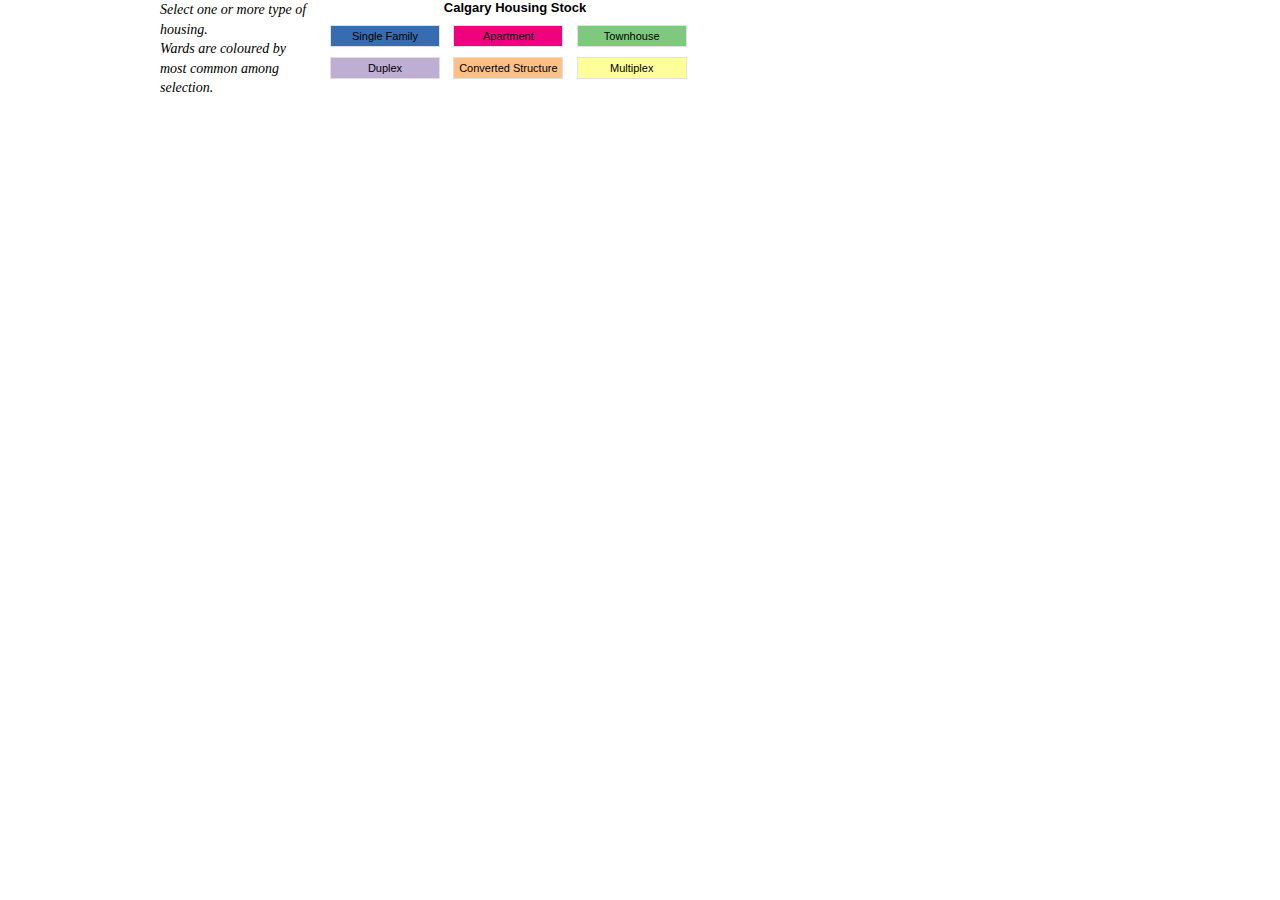
<file: index.html>
<!DOCTYPE html>
<head>
    <title>Ward map fill by housing type</title>
    <link rel="stylesheet" href="style.css" type="text/css" media="screen" />
</head>

<div id="main-wrapper">

    <div id="metrics">
        <div id="instruct"><em>Select one or more type of housing. <br/>Wards are coloured by most common among selection.</em></div>
    <!--    <div id="attributes"> -->
        <div id="housing">
            <h3>Calgary Housing Stock</h3>
            <ul>
         <!--   <li data-metric="attribute1" class="selected attribute1">One</li>
            <li data-metric="attribute2" class="selected attribute2">Two</li>
            <li data-metric="attribute3" class="selected attribute3">Three</li>
            <li data-metric="attribute4" class="selected attribute4">Four</li>
		-->	
			<li data-metric="SING_FAMLY" class="selected SING_FAMLY">Single Family</li>
            <li data-metric="APARTMENT" class="selected APARTMENT">Apartment</li>
            <li data-metric="TOWN_HOUSE" class="selected TOWN_HOUSE">Townhouse</li>
            <li data-metric="DUPLEX" class="selected DUPLEX">Duplex</li>
            <li data-metric="CONV_STRUC" class="selected CONV_STRUC">Converted Structure</li>
            <li data-metric="MULTI_PLEX" class="selected MULTI_PLEX">Multiplex</li>
			
            </ul>
        </div>
<!--
        <div id="non-motor">
            <h3>Non-motor Vehicle</h3>
            <ul>
                <li data-metric="HC01_EST_VC11" class="selected HC01_EST_VC11">Walk</li>
                <li data-metric="HC01_EST_VC12" class="selected HC01_EST_VC12">Bicycle</li>
                <li data-metric="HC01_EST_VC14" class="selected HC01_EST_VC14">Work from Home</li>
            </ul>
        </div>
-->
        <div class="clr"></div>
    </div><!-- @end #metrics -->

    <div id="tooltip" class="tooltip">
        <h3 class="name"></h3>
        <div data-metric="SING_FAMLY" class="line">
            <div class="SING_FAMLY symbol"></div> Single Family 
            <div class="SING_FAMLY_val val"></div>
        </div>
        <div data-metric="APARTMENT" class="line">
            <div class="APARTMENT symbol"></div> Apartment
            <div class="APARTMENT_val val"></div>
        </div>
        <div data-metric="TOWN_HOUSE" class="line">
            <div class="TOWN_HOUSE symbol"></div> Townhouse
            <div class="TOWN_HOUSE_val val"></div>
        </div>
        <div data-metric="DUPLEX" class="line">
            <div class="DUPLEX symbol"></div> Duplex
            <div class="DUPLEX_val val"></div>
        </div>
        <div data-metric="CONV_STRUC" class="line">
            <div class="CONV_STRUC symbol"></div> Converted Structure
            <div class="CONV_STRUC_val val"></div>
        </div>
        <div data-metric="MULTI_PLEX" class="line">
            <div class="MULTI_PLEX symbol"></div> Multiplex
            <div class="MULTI_PLEX_val val"></div>
        </div>
    </div>	
    
</div><!-- @end #main-wrapper -->


<script src="http://d3js.org/d3.v3.min.js"></script>
<script src="http://d3js.org/queue.v1.min.js"></script>
<script src="http://d3js.org/topojson.v1.min.js"></script>

<script>
//var width = 960,
//    height = 600,
//    center = [width / 2, height / 2],
//    defaultFill = "#e0e0e0";

var width = 500,
	height = 700,
	defaultFill = "#e0e0e0",
	active = d3.select(null);
    
var wardByNum = d3.map();

var projection = d3.geo.azimuthalEqualArea()
	.rotate([100, -45,10])
	.center([-9.9,5.16])
	.scale(95000)
	//.scale(500)
	.translate([width/2, height/2])
	;

var path = d3.geo.path()
    .projection(projection);

// Color scale
//var color = d3.scale.linear().domain([0,100]).range(["#ffffff", "#8dd3c7"]).interpolate(d3.interpolateLab);
/*
var baseColors = { 
    "attribute1": d3.scale.linear().domain([0,100]).range(["#ffffff", "#8dd3c7"]).interpolate(d3.interpolateLab),
    "attribute2": d3.scale.linear().domain([0,100]).range(["#ffffff", "#bc80bd"]).interpolate(d3.interpolateLab),
    "attribute3": d3.scale.linear().domain([0,100]).range(["#ffffff", "#bebada"]).interpolate(d3.interpolateLab),
    "attribute4": d3.scale.linear().domain([0,100]).range(["#ffffff", "#fb8072"]).interpolate(d3.interpolateLab),
};
*/
var baseColors = { 
    "SING_FAMLY": d3.scale.linear().domain([0,80]).range(["#ffffff", "#386cb0"]).interpolate(d3.interpolateLab),
    "DUPLEX": d3.scale.linear().domain([0,10]).range(["#ffffff", "#beaed4"]).interpolate(d3.interpolateLab),
    "MULTI_PLEX": d3.scale.linear().domain([0,1]).range(["#ffffff", "#ffff99"]).interpolate(d3.interpolateLab),
    "APARTMENT": d3.scale.linear().domain([0,80]).range(["#ffffff", "#f0027f"]).interpolate(d3.interpolateLab),
    "TOWN_HOUSE": d3.scale.linear().domain([0,20]).range(["#ffffff", "#7fc97f"]).interpolate(d3.interpolateLab),
    "CONV_STRUC": d3.scale.linear().domain([0,10]).range(["#ffffff", "#fdc086"]).interpolate(d3.interpolateLab),
};



var svg = d3.select("body #main-wrapper").append("svg")
    .attr("width", width)
    .attr("height", height);

var g = svg.append("g");

var tooltip = d3.select("#tooltip")
 .attr("class", "tooltip")
 .style("opacity", 0);
 
 /////////////////////
 
 		svg.append("rect")
			.attr("class", "background")
			.attr("width", width)
			.attr("height", height)
			.style("fill", "none")
			.on("click", reset);
			
		//var g = svg.append("g")
		//	.style("stroke-width", "1.5px");

	function clicked(d) {
	  if (active.node() === this) return reset();
	  active.classed("active", false);
	  active = d3.select(this).classed("active", true);

	  var bounds = path.bounds(d),
		  dx = bounds[1][0] - bounds[0][0],
		  dy = bounds[1][1] - bounds[0][1],
		  x = (bounds[0][0] + bounds[1][0]) / 2,
		  y = (bounds[0][1] + bounds[1][1]) / 2,
		  scale = .7 / Math.max(dx / width, dy / height),
		  translate = [width / 2 - scale * x, height / 2 - scale * y];

	  g.transition()
		  .duration(750)
		  .style("stroke-width", 1.5 / scale + "px")
		  .attr("transform", "translate(" + translate + ")scale(" + scale + ")");
	}
	
	function reset() {
	  active.classed("active", false);
	  active = d3.select(null);

	  g.transition()
		  .duration(750)
		  .style("stroke-width", "1.5px")
		  .attr("transform", "");
	}
 
 
 //////////////////////

//var CURR_SELECT = ["attribute1"];
//var CURR_SELECT = ["attribute1","attribute2","attribute3","attribute4"];
var CURR_SELECT = ["SING_FAMLY","DUPLEX","MULTI_PLEX","APARTMENT","TOWN_HOUSE","CONV_STRUC"];


// Load data
queue()
    .defer(d3.json, "data/wards.json")
    //.defer(d3.json, "data/us.json")
    //.defer(d3.csv, "data/commute_subset_moe.csv", typeAndSet)
    //.defer(d3.csv, "data/warddatatest.csv", typeAndSet)
    .defer(d3.csv, "data/CENSUS_WARD_2014.csv", processWardData)
    .await(ready);

// After loading the data...
function ready(error, wards) {

    // County borders
    g.append("g")
        .attr("class", "counties")
        .selectAll("path")
          .data(topojson.feature(wards, wards.objects.collection).features)  //replace "counties" with "collection"
        .enter().append("path")
          .attr("d", path)
		  
		  .on("mouseover", function(d) {
			 d3.select(this).classed("selected", true);
			 tooltip.transition().duration(100)
			   .style("opacity", 1)
			 if (d3.event.pageX > (width - 200)) {
				 tooltip.style("left", (d3.event.pageX - 210) + "px");
			 } else {
				 tooltip.style("left", (d3.event.pageX + 20) + "px")
					  .style("top", (d3.event.pageY -30) + "px");
			 }
			 if (d3.event.pageY > (height - 150)) {
				 tooltip.style("top", (d3.event.pageY -140) + "px");
			 } else {
				 tooltip.style("top", (d3.event.pageY -30) + "px");
			 }

			 //tooltip.select(".name").text(wardByNum.get(d.properties.WARD_NUM)['name']);
			 tooltip.select(".name").text(wardByNum.get(d.properties.WARD_NUM)['LABEL']);
			 tooltip.select(".SING_FAMLY_val.val").text(d3.round(wardByNum.get(d.properties.WARD_NUM)["SING_FAMLY"]) + "%")
			 tooltip.select(".DUPLEX_val.val").text(d3.round(wardByNum.get(d.properties.WARD_NUM)["DUPLEX"]) + "%")
			 tooltip.select(".MULTI_PLEX_val.val").text(d3.round(wardByNum.get(d.properties.WARD_NUM)["MULTI_PLEX"]) + "%")
			 tooltip.select(".APARTMENT_val.val").text(d3.round(wardByNum.get(d.properties.WARD_NUM)["APARTMENT"]) + "%")
			 tooltip.select(".TOWN_HOUSE_val.val").text(d3.round(wardByNum.get(d.properties.WARD_NUM)["TOWN_HOUSE"]) + "%")
			 tooltip.select(".CONV_STRUC_val.val").text(d3.round(wardByNum.get(d.properties.WARD_NUM)["CONV_STRUC"]) + "%")
		/*	 tooltip.select(".HC01_EST_VC04_val.val").text(d3.round(commuteById.get(d.id)["HC01_EST_VC04"]) + "%")
			 tooltip.select(".HC01_EST_VC05_val.val").text(d3.round(commuteById.get(d.id)["HC01_EST_VC05"]) + "%")
			 tooltip.select(".HC01_EST_VC10_val.val").text(d3.round(commuteById.get(d.id)["HC01_EST_VC10"]) + "%")
			 tooltip.select(".HC01_EST_VC11_val.val").text(d3.round(commuteById.get(d.id)["HC01_EST_VC11"]) + "%")
			 tooltip.select(".HC01_EST_VC12_val.val").text(d3.round(commuteById.get(d.id)["HC01_EST_VC12"]) + "%")
			 tooltip.select(".HC01_EST_VC13_val.val").text(d3.round(commuteById.get(d.id)["HC01_EST_VC13"]) + "%")
			 tooltip.select(".HC01_EST_VC14_val.val").text(d3.round(commuteById.get(d.id)["HC01_EST_VC14"]) + "%")

			 tooltip.select(".HC01_EST_VC04_val.moe").html("&plusmn;" + commuteById.get(d.id)["HC01_MOE_VC04"] + "%")
			 tooltip.select(".HC01_EST_VC05_val.moe").html("&plusmn;" + commuteById.get(d.id)["HC01_MOE_VC05"] + "%")
			 tooltip.select(".HC01_EST_VC10_val.moe").html("&plusmn;" + commuteById.get(d.id)["HC01_MOE_VC10"] + "%")
			 tooltip.select(".HC01_EST_VC11_val.moe").html("&plusmn;" + commuteById.get(d.id)["HC01_MOE_VC11"] + "%")
			 tooltip.select(".HC01_EST_VC12_val.moe").html("&plusmn;" + commuteById.get(d.id)["HC01_MOE_VC12"] + "%")
			 tooltip.select(".HC01_EST_VC13_val.moe").html("&plusmn;" + commuteById.get(d.id)["HC01_MOE_VC13"] + "%")
			 tooltip.select(".HC01_EST_VC14_val.moe").html("&plusmn;" + commuteById.get(d.id)["HC01_MOE_VC14"] + "%")
		*/
		   })
		.on("mouseout", function() {
			d3.select(this).classed("selected", false);
			tooltip.transition().duration(300)
			  .style("opacity", 0);
			})
		.on("click", clicked)
		;
	
					/*			var wards = g.selectAll(".ward") // create SVG path element
								.data(topojson.feature(
									wardGeom,wardGeom.objects.collection).features)
								.enter() //create elements for each community
								.append("path") // append elements to svg
								.attr("class", "wards") //class name for styling  -- use "community" for ugly colours to distinguish from above.
								.attr("id", function(d) { return "YYC" + d.properties.WARD_NUM })
								.attr("d", path) //project data as geometry in svg
								//.style("fill", function(d) {return commTypeColors[d.properties.CLASS]})
								.style("fill", "grey")
								.style("stroke-width", ".5px")
								  //.attr("class", "feature") //Adding these two lines
								  .on("click", clicked)		//for click-zoom...
								.on("mouseover", highlight)
								.on("mouseout", dehighlight)
								.on("mousemove", moveLabel)
								.append("desc")
									.text(function(d) {
										return "grey"})
										//return commTypeColors[d.properties.CLASS]})
								;
						*/
    // State borders
    g.append("path")
        .datum(topojson.mesh(wards, wards.objects.collection, function(a, b) { return a !== b; }))
        .attr("class", "states")
        .attr("d", path);
    
    // Update county fill colors based on current selection
    updateClasses();
	
    // Make filter buttons interactive
    d3.selectAll("#metrics li")
        .on("click", function() {
            var item = d3.select(this);
            if (item.classed("selected")) {
                item.attr("class", "");
                removeFromArray(CURR_SELECT, item.attr("data-metric"));
                
            } else {
                item.classed("selected " + item.attr("data-metric"), true);
                CURR_SELECT.push(item.attr("data-metric"));
            }

            updateClasses();
        });

}


function updateClasses() {
    svg.selectAll(".counties path")
    //    .attr("fill", function(d) { return color(wardByNum.get(d.properties.WARD_NUM).attribute1); });
        .attr("fill", function(d) { return colorByGreatest(d.properties.WARD_NUM); });
	//	.attr("fill", function(d) {  console.log(d.properties.WARD_NUM); })
		;
}

function colorByGreatest(WARD_NUM) {
    
    var wardObject = wardByNum.get(WARD_NUM);

    if (typeof wardObject !== "undefined") {
        var values = [];
        for (var i = 0; i < CURR_SELECT.length; i++) {
            values.push(wardObject[CURR_SELECT[i]]);
        }
        var maxValue = d3.max(values);
        var maxIndex = values.indexOf(maxValue);
        var metric = CURR_SELECT[maxIndex];
		//return baseColors[metric](maxValue); IF ELSE BELOW TO DEAL WITH CHOOSING NONE
		if (metric === undefined){ return defaultFill; }
			else { return baseColors[metric](maxValue); }
    } 
    
    else {
        return "#ffffff";
    }
    
}

function typeAndSet(d) {
	d.attribute1 = +d.attribute1;
	d.attribute2 = +d.attribute2;
	d.attribute3 = +d.attribute3;
	d.attribute4 = +d.attribute4;
	wardByNum.set(d.WARD_NUM, d);
}

function processWardData(d) {

	d.SING_FAMLY = +d.SING_FAMLY / +d.DWELL_CNT * 100;
	d.DUPLEX = +d.DUPLEX / +d.DWELL_CNT * 100;
	d.MULTI_PLEX = +d.MULTI_PLEX / +d.DWELL_CNT * 100;
	d.APARTMENT = +d.APARTMENT / +d.DWELL_CNT * 100;
	d.TOWN_HOUSE = +d.TOWN_HOUSE / +d.DWELL_CNT * 100;
	d.CONV_STRUC = +d.CONV_STRUC / +d.DWELL_CNT * 100;
	wardByNum.set(d.WARD_NUM, d);
}

// Removes values from an array
function removeFromArray(arr) {
    var what, a = arguments, L = a.length, ax;
    while (L > 1 && arr.length) {
        what = a[--L];
        while ((ax= arr.indexOf(what)) !== -1) {
            arr.splice(ax, 1);
        }
    }
    return arr;
}

</script>
</file>
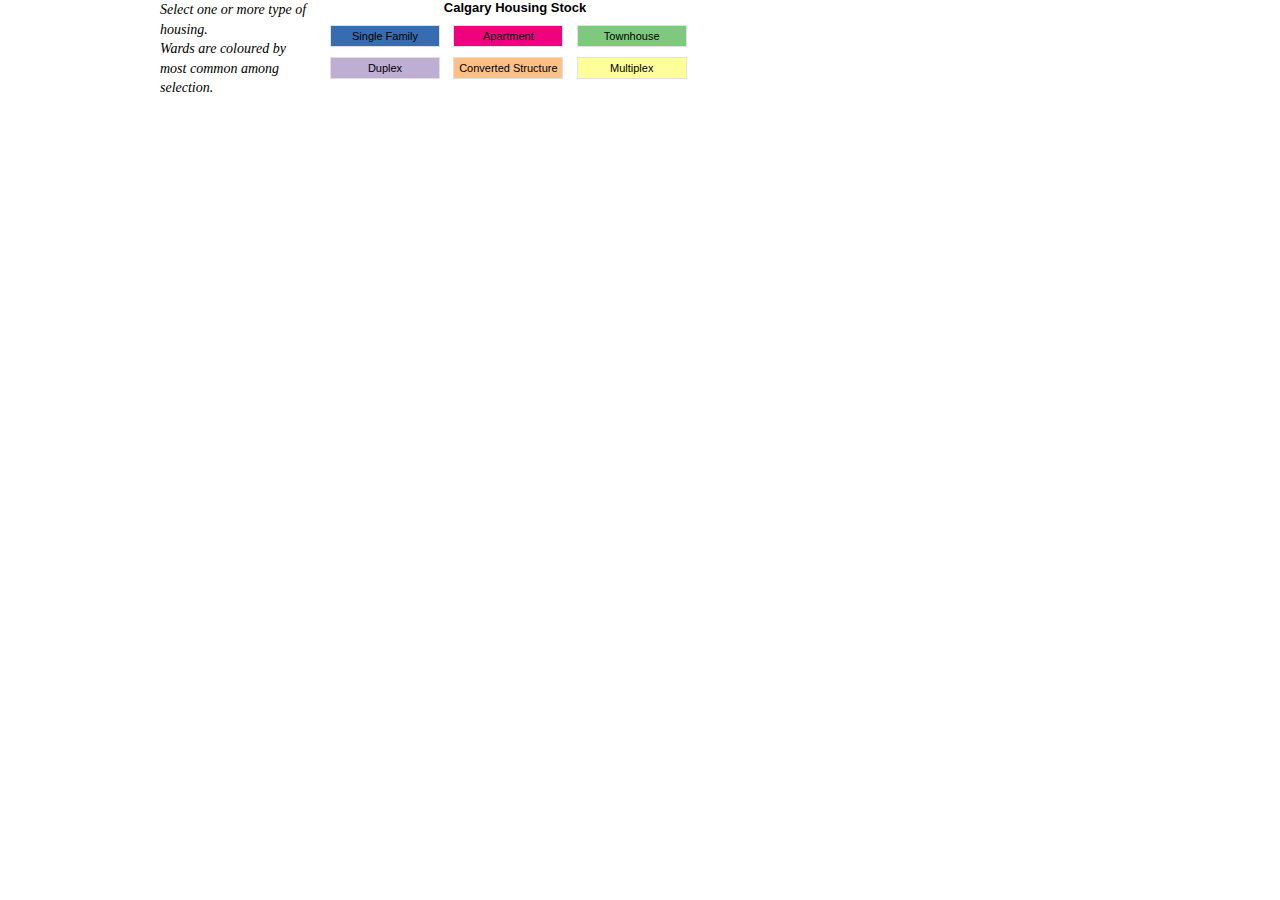
<file: communities.html>
<!DOCTYPE html>
<head>
    <title>Ward map fill by housing type</title>
    <link rel="stylesheet" href="style.css" type="text/css" media="screen" />
</head>

<div id="main-wrapper">

    <div id="metrics">
        <div id="instruct"><em>Select one or more type of housing. <br/>Wards are coloured by most common among selection.</em></div>
    <!--    <div id="attributes"> -->
        <div id="housing">
            <h3>Calgary Housing Stock</h3>
            <ul>
         <!--   <li data-metric="attribute1" class="selected attribute1">One</li>
            <li data-metric="attribute2" class="selected attribute2">Two</li>
            <li data-metric="attribute3" class="selected attribute3">Three</li>
            <li data-metric="attribute4" class="selected attribute4">Four</li>
		-->	
			<li data-metric="SING_FAMLY" class="selected SING_FAMLY">Single Family</li>
            <li data-metric="APARTMENT" class="selected APARTMENT">Apartment</li>
            <li data-metric="TOWN_HOUSE" class="selected TOWN_HOUSE">Townhouse</li>
            <li data-metric="DUPLEX" class="selected DUPLEX">Duplex</li>
            <li data-metric="CONV_STRUC" class="selected CONV_STRUC">Converted Structure</li>
            <li data-metric="MULTI_PLEX" class="selected MULTI_PLEX">Multiplex</li>
			
            </ul>
        </div>
<!--
        <div id="non-motor">
            <h3>Non-motor Vehicle</h3>
            <ul>
                <li data-metric="HC01_EST_VC11" class="selected HC01_EST_VC11">Walk</li>
                <li data-metric="HC01_EST_VC12" class="selected HC01_EST_VC12">Bicycle</li>
                <li data-metric="HC01_EST_VC14" class="selected HC01_EST_VC14">Work from Home</li>
            </ul>
        </div>
-->
        <div class="clr"></div>
    </div><!-- @end #metrics -->

    <div id="tooltip" class="tooltip">
        <h3 class="name"></h3>
        <div data-metric="SING_FAMLY" class="line">
            <div class="SING_FAMLY symbol"></div> Single Family 
            <div class="SING_FAMLY_val val"></div>
        </div>
        <div data-metric="APARTMENT" class="line">
            <div class="APARTMENT symbol"></div> Apartment
            <div class="APARTMENT_val val"></div>
        </div>
        <div data-metric="TOWN_HOUSE" class="line">
            <div class="TOWN_HOUSE symbol"></div> Townhouse
            <div class="TOWN_HOUSE_val val"></div>
        </div>
        <div data-metric="DUPLEX" class="line">
            <div class="DUPLEX symbol"></div> Duplex
            <div class="DUPLEX_val val"></div>
        </div>
        <div data-metric="CONV_STRUC" class="line">
            <div class="CONV_STRUC symbol"></div> Converted Structure
            <div class="CONV_STRUC_val val"></div>
        </div>
        <div data-metric="MULTI_PLEX" class="line">
            <div class="MULTI_PLEX symbol"></div> Multiplex
            <div class="MULTI_PLEX_val val"></div>
        </div>
    </div>	
    
</div><!-- @end #main-wrapper -->


<script src="http://d3js.org/d3.v3.min.js"></script>
<script src="http://d3js.org/queue.v1.min.js"></script>
<script src="http://d3js.org/topojson.v1.min.js"></script>

<script>
//var width = 960,
//    height = 600,
//    center = [width / 2, height / 2],
//    defaultFill = "#e0e0e0";

var width = 500,
	height = 700,
	defaultFill = "#e0e0e0",
	active = d3.select(null);
    
var commByNum = d3.map();

var projection = d3.geo.azimuthalEqualArea()
	.rotate([100, -45,10])
	.center([-9.9,5.16])
	.scale(95000)
	//.scale(500)
	.translate([width/2, height/2])
	;

var path = d3.geo.path()
    .projection(projection);

// Color scale
//var color = d3.scale.linear().domain([0,100]).range(["#ffffff", "#8dd3c7"]).interpolate(d3.interpolateLab);
/*
var baseColors = { 
    "attribute1": d3.scale.linear().domain([0,100]).range(["#ffffff", "#8dd3c7"]).interpolate(d3.interpolateLab),
    "attribute2": d3.scale.linear().domain([0,100]).range(["#ffffff", "#bc80bd"]).interpolate(d3.interpolateLab),
    "attribute3": d3.scale.linear().domain([0,100]).range(["#ffffff", "#bebada"]).interpolate(d3.interpolateLab),
    "attribute4": d3.scale.linear().domain([0,100]).range(["#ffffff", "#fb8072"]).interpolate(d3.interpolateLab),
};
*/
var baseColors = { 
    "SING_FAMLY": d3.scale.linear().domain([0,100]).range(["#ffffff", "#386cb0"]).interpolate(d3.interpolateLab),
    "DUPLEX": d3.scale.linear().domain([0,100]).range(["#ffffff", "#beaed4"]).interpolate(d3.interpolateLab),
    "MULTI_PLEX": d3.scale.linear().domain([0,100]).range(["#ffffff", "#ffff99"]).interpolate(d3.interpolateLab),
    "APARTMENT": d3.scale.linear().domain([0,100]).range(["#ffffff", "#f0027f"]).interpolate(d3.interpolateLab),
    "TOWN_HOUSE": d3.scale.linear().domain([0,100]).range(["#ffffff", "#7fc97f"]).interpolate(d3.interpolateLab),
    "CONV_STRUC": d3.scale.linear().domain([0,100]).range(["#ffffff", "#fdc086"]).interpolate(d3.interpolateLab),
};



var svg = d3.select("body #main-wrapper").append("svg")
    .attr("width", width)
    .attr("height", height);

var g = svg.append("g");

var tooltip = d3.select("#tooltip")
 .attr("class", "tooltip")
 .style("opacity", 0);
 
 /////////////////////
 
 		svg.append("rect")
			.attr("class", "background")
			.attr("width", width)
			.attr("height", height)
			.style("fill", "none")
			.on("click", reset);
			
		//var g = svg.append("g")
		//	.style("stroke-width", "1.5px");

	function clicked(d) {
	  if (active.node() === this) return reset();
	  active.classed("active", false);
	  active = d3.select(this).classed("active", true);

	  var bounds = path.bounds(d),
		  dx = bounds[1][0] - bounds[0][0],
		  dy = bounds[1][1] - bounds[0][1],
		  x = (bounds[0][0] + bounds[1][0]) / 2,
		  y = (bounds[0][1] + bounds[1][1]) / 2,
		  scale = .7 / Math.max(dx / width, dy / height),
		  translate = [width / 2 - scale * x, height / 2 - scale * y];

	  g.transition()
		  .duration(750)
		  .style("stroke-width", 1.5 / scale + "px")
		  .attr("transform", "translate(" + translate + ")scale(" + scale + ")");
	}
	
	function reset() {
	  active.classed("active", false);
	  active = d3.select(null);

	  g.transition()
		  .duration(750)
		  .style("stroke-width", "1.5px")
		  .attr("transform", "");
	}
 
 
 //////////////////////

//var CURR_SELECT = ["attribute1"];
//var CURR_SELECT = ["attribute1","attribute2","attribute3","attribute4"];
var CURR_SELECT = ["SING_FAMLY","DUPLEX","MULTI_PLEX","APARTMENT","TOWN_HOUSE","CONV_STRUC"];


// Load data
queue()
    //.defer(d3.json, "data/wards.json")
    .defer(d3.json, "data/communities.json")
    //.defer(d3.json, "data/us.json")
    //.defer(d3.csv, "data/commute_subset_moe.csv", typeAndSet)
    //.defer(d3.csv, "data/warddatatest.csv", typeAndSet)
    //.defer(d3.csv, "data/CENSUS_WARD_2014.csv", processWardData)
    .defer(d3.tsv, "data/communitydata.tsv", processCommunityData)
    .await(ready);

// After loading the data...
function ready(error, wards) {

    // County borders
    g.append("g")
        .attr("class", "counties")
        .selectAll("path")
          .data(topojson.feature(wards, wards.objects.collection).features)  //replace "counties" with "collection"
        .enter().append("path")
          .attr("d", path)
		  
		  .on("mouseover", function(d) {
			 d3.select(this).classed("selected", true);
			 tooltip.transition().duration(100)
			   .style("opacity", 1)
			 if (d3.event.pageX > (width - 200)) {
				 tooltip.style("left", (d3.event.pageX - 210) + "px");
			 } else {
				 tooltip.style("left", (d3.event.pageX + 20) + "px")
					  .style("top", (d3.event.pageY -30) + "px");
			 }
			 if (d3.event.pageY > (height - 150)) {
				 tooltip.style("top", (d3.event.pageY -140) + "px");
			 } else {
				 tooltip.style("top", (d3.event.pageY -30) + "px");
			 }

			 //tooltip.select(".name").text(wardByNum.get(d.properties.WARD_NUM)['name']);
			 //tooltip.select(".name").text(wardByNum.get(d.properties.WARD_NUM)['LABEL']);
			 tooltip.select(".name").text(commByNum.get(d.properties.COMM_CODE)['NAME']);
			 tooltip.select(".SING_FAMLY_val.val").text(d3.round(commByNum.get(d.properties.COMM_CODE)["SING_FAMLY"]) + "%")
			 tooltip.select(".DUPLEX_val.val").text(d3.round(commByNum.get(d.properties.COMM_CODE)["DUPLEX"]) + "%")
			 tooltip.select(".MULTI_PLEX_val.val").text(d3.round(commByNum.get(d.properties.COMM_CODE)["MULTI_PLEX"]) + "%")
			 tooltip.select(".APARTMENT_val.val").text(d3.round(commByNum.get(d.properties.COMM_CODE)["APARTMENT"]) + "%")
			 tooltip.select(".TOWN_HOUSE_val.val").text(d3.round(commByNum.get(d.properties.COMM_CODE)["TOWN_HOUSE"]) + "%")
			 tooltip.select(".CONV_STRUC_val.val").text(d3.round(commByNum.get(d.properties.COMM_CODE)["CONV_STRUC"]) + "%")
			 //tooltip.select(".SING_FAMLY_val.val").text(d3.round(wardByNum.get(d.properties.WARD_NUM)["SING_FAMLY"]) + "%")
			 //tooltip.select(".DUPLEX_val.val").text(d3.round(wardByNum.get(d.properties.WARD_NUM)["DUPLEX"]) + "%")
			 //tooltip.select(".MULTI_PLEX_val.val").text(d3.round(wardByNum.get(d.properties.WARD_NUM)["MULTI_PLEX"]) + "%")
			 //tooltip.select(".APARTMENT_val.val").text(d3.round(wardByNum.get(d.properties.WARD_NUM)["APARTMENT"]) + "%")
			 //tooltip.select(".TOWN_HOUSE_val.val").text(d3.round(wardByNum.get(d.properties.WARD_NUM)["TOWN_HOUSE"]) + "%")
			 //tooltip.select(".CONV_STRUC_val.val").text(d3.round(wardByNum.get(d.properties.WARD_NUM)["CONV_STRUC"]) + "%")
		/*	 tooltip.select(".HC01_EST_VC04_val.val").text(d3.round(commuteById.get(d.id)["HC01_EST_VC04"]) + "%")
			 tooltip.select(".HC01_EST_VC05_val.val").text(d3.round(commuteById.get(d.id)["HC01_EST_VC05"]) + "%")
			 tooltip.select(".HC01_EST_VC10_val.val").text(d3.round(commuteById.get(d.id)["HC01_EST_VC10"]) + "%")
			 tooltip.select(".HC01_EST_VC11_val.val").text(d3.round(commuteById.get(d.id)["HC01_EST_VC11"]) + "%")
			 tooltip.select(".HC01_EST_VC12_val.val").text(d3.round(commuteById.get(d.id)["HC01_EST_VC12"]) + "%")
			 tooltip.select(".HC01_EST_VC13_val.val").text(d3.round(commuteById.get(d.id)["HC01_EST_VC13"]) + "%")
			 tooltip.select(".HC01_EST_VC14_val.val").text(d3.round(commuteById.get(d.id)["HC01_EST_VC14"]) + "%")

			 tooltip.select(".HC01_EST_VC04_val.moe").html("&plusmn;" + commuteById.get(d.id)["HC01_MOE_VC04"] + "%")
			 tooltip.select(".HC01_EST_VC05_val.moe").html("&plusmn;" + commuteById.get(d.id)["HC01_MOE_VC05"] + "%")
			 tooltip.select(".HC01_EST_VC10_val.moe").html("&plusmn;" + commuteById.get(d.id)["HC01_MOE_VC10"] + "%")
			 tooltip.select(".HC01_EST_VC11_val.moe").html("&plusmn;" + commuteById.get(d.id)["HC01_MOE_VC11"] + "%")
			 tooltip.select(".HC01_EST_VC12_val.moe").html("&plusmn;" + commuteById.get(d.id)["HC01_MOE_VC12"] + "%")
			 tooltip.select(".HC01_EST_VC13_val.moe").html("&plusmn;" + commuteById.get(d.id)["HC01_MOE_VC13"] + "%")
			 tooltip.select(".HC01_EST_VC14_val.moe").html("&plusmn;" + commuteById.get(d.id)["HC01_MOE_VC14"] + "%")
		*/
		   })
		.on("mouseout", function() {
			d3.select(this).classed("selected", false);
			tooltip.transition().duration(300)
			  .style("opacity", 0);
			})
		.on("click", clicked)
		;
	
					/*			var wards = g.selectAll(".ward") // create SVG path element
								.data(topojson.feature(
									wardGeom,wardGeom.objects.collection).features)
								.enter() //create elements for each community
								.append("path") // append elements to svg
								.attr("class", "wards") //class name for styling  -- use "community" for ugly colours to distinguish from above.
								.attr("id", function(d) { return "YYC" + d.properties.WARD_NUM })
								.attr("d", path) //project data as geometry in svg
								//.style("fill", function(d) {return commTypeColors[d.properties.CLASS]})
								.style("fill", "grey")
								.style("stroke-width", ".5px")
								  //.attr("class", "feature") //Adding these two lines
								  .on("click", clicked)		//for click-zoom...
								.on("mouseover", highlight)
								.on("mouseout", dehighlight)
								.on("mousemove", moveLabel)
								.append("desc")
									.text(function(d) {
										return "grey"})
										//return commTypeColors[d.properties.CLASS]})
								;
						*/
    // State borders
    g.append("path")
        .datum(topojson.mesh(wards, wards.objects.collection, function(a, b) { return a !== b; }))
        .attr("class", "states")
        .attr("d", path);
    
    // Update county fill colors based on current selection
    updateClasses();
	
    // Make filter buttons interactive
    d3.selectAll("#metrics li")
        .on("click", function() {
            var item = d3.select(this);
            if (item.classed("selected")) {
                item.attr("class", "");
                removeFromArray(CURR_SELECT, item.attr("data-metric"));
                
            } else {
                item.classed("selected " + item.attr("data-metric"), true);
                CURR_SELECT.push(item.attr("data-metric"));
            }

            updateClasses();
        });

}


function updateClasses() {
    svg.selectAll(".counties path")
    //    .attr("fill", function(d) { return color(wardByNum.get(d.properties.WARD_NUM).attribute1); });
        //.attr("fill", function(d) { return colorByGreatest(d.properties.WARD_NUM); });
        .attr("fill", function(d) { return colorByGreatest(d.properties.COMM_CODE); });
	//	.attr("fill", function(d) {  console.log(d.properties.WARD_NUM); })
		;
}

//function colorByGreatest(WARD_NUM) {
function colorByGreatest(COMM_CODE) {
    
    //var wardObject = wardByNum.get(WARD_NUM);
    var wardObject = commByNum.get(COMM_CODE);

    if (typeof wardObject !== "undefined") {
        var values = [];
        for (var i = 0; i < CURR_SELECT.length; i++) {
            values.push(wardObject[CURR_SELECT[i]]);
        }
        var maxValue = d3.max(values);
        var maxIndex = values.indexOf(maxValue);
        var metric = CURR_SELECT[maxIndex];
		//return baseColors[metric](maxValue); IF ELSE BELOW TO DEAL WITH CHOOSING NONE
		if (metric === undefined){ return defaultFill; }
			else { return baseColors[metric](maxValue); }
    } 
    
    else {
        return "#ffffff";
    }
    
}

function typeAndSet(d) {
	d.attribute1 = +d.attribute1;
	d.attribute2 = +d.attribute2;
	d.attribute3 = +d.attribute3;
	d.attribute4 = +d.attribute4;
	wardByNum.set(d.WARD_NUM, d);
}

function processWardData(d) {

	d.SING_FAMLY = +d.SING_FAMLY / +d.DWELL_CNT * 100;
	d.DUPLEX = +d.DUPLEX / +d.DWELL_CNT * 100;
	d.MULTI_PLEX = +d.MULTI_PLEX / +d.DWELL_CNT * 100;
	d.APARTMENT = +d.APARTMENT / +d.DWELL_CNT * 100;
	d.TOWN_HOUSE = +d.TOWN_HOUSE / +d.DWELL_CNT * 100;
	d.CONV_STRUC = +d.CONV_STRUC / +d.DWELL_CNT * 100;
	wardByNum.set(d.WARD_NUM, d);
}

function processCommunityData(d) {

	d.SING_FAMLY = +d.SING_FAMLY / +d.DWELL_CNT * 100;
	d.DUPLEX = +d.DUPLEX / +d.DWELL_CNT * 100;
	d.MULTI_PLEX = +d.MULTI_PLEX / +d.DWELL_CNT * 100;
	d.APARTMENT = +d.APARTMENT / +d.DWELL_CNT * 100;
	d.TOWN_HOUSE = +d.TOWN_HOUSE / +d.DWELL_CNT * 100;
	d.CONV_STRUC = +d.CONV_STRUC / +d.DWELL_CNT * 100;
	commByNum.set(d.COMM_CODE, d);
	console.log(d.COMM_CODE);
	console.log(d.NAME)
}

// Removes values from an array
function removeFromArray(arr) {
    var what, a = arguments, L = a.length, ax;
    while (L > 1 && arr.length) {
        what = a[--L];
        while ((ax= arr.indexOf(what)) !== -1) {
            arr.splice(ax, 1);
        }
    }
    return arr;
}

</script>
</file>
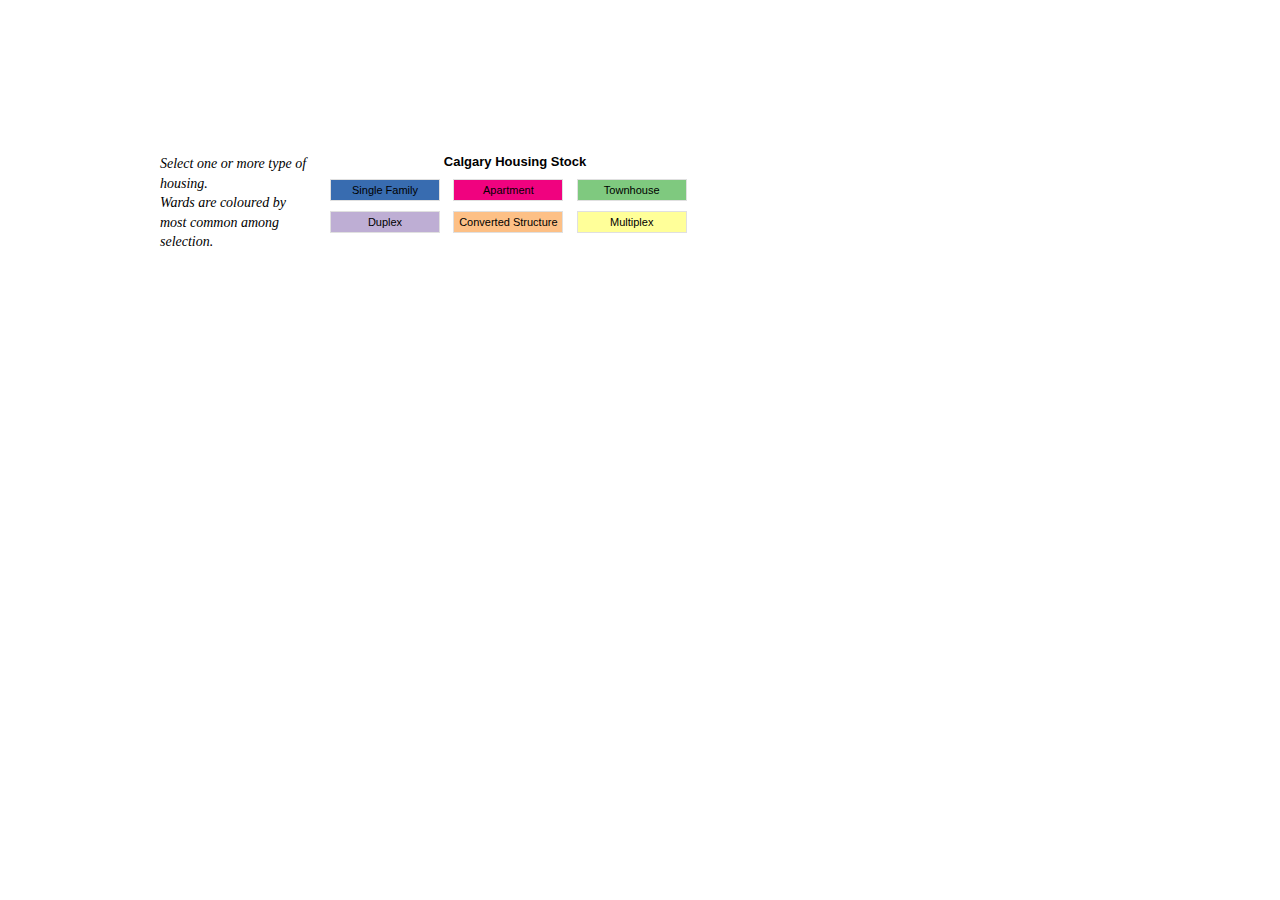
<file: communitiesgraph.html>
<!DOCTYPE html>
<head>
    <title>Community map fill by housing type</title>
    <link rel="stylesheet" href="style.css" type="text/css" media="screen" />
</head>
<body>

<div id="main-wrapper">

	<div id="chart-wrapper">
		<svg class="chart"></svg>
			<div id="bartip" class="bartip">
				<h3 class="name"></h3>
				<div class="val"></div>
			</div>
	</div>	

    <div id="metrics">
        <div id="instruct"><em>Select one or more type of housing. <br/>Wards are coloured by most common among selection.</em></div>
    <!--    <div id="attributes"> -->
        <div id="housing">
            <h3>Calgary Housing Stock</h3>
            <ul>
         <!--   <li data-metric="attribute1" class="selected attribute1">One</li>
            <li data-metric="attribute2" class="selected attribute2">Two</li>
            <li data-metric="attribute3" class="selected attribute3">Three</li>
            <li data-metric="attribute4" class="selected attribute4">Four</li>
		-->	
	<!--		<li data-metric="SING_FAMLY" class="selected SING_FAMLY">Single Family</li>
            <li data-metric="APARTMENT" class="selected APARTMENT">Apartment</li>
            <li data-metric="TOWN_HOUSE" class="selected TOWN_HOUSE">Townhouse</li>
            <li data-metric="DUPLEX" class="selected DUPLEX">Duplex</li>
            <li data-metric="CONV_STRUC" class="selected CONV_STRUC">Converted Structure</li>
            <li data-metric="MULTI_PLEX" class="selected MULTI_PLEX">Multiplex</li>
	-->
			<li data-metric="SING_FAMLY_per" class="selected SING_FAMLY_per">Single Family</li>
            <li data-metric="APARTMENT_per" class="selected APARTMENT_per">Apartment</li>
            <li data-metric="TOWN_HOUSE_per" class="selected TOWN_HOUSE_per">Townhouse</li>
            <li data-metric="DUPLEX_per" class="selected DUPLEX_per">Duplex</li>
            <li data-metric="CONV_STRUC_per" class="selected CONV_STRUC_per">Converted Structure</li>
            <li data-metric="MULTI_PLEX_per" class="selected MULTI_PLEX_per">Multiplex</li>
			
            </ul>
        </div>
<!--
        <div id="non-motor">
            <h3>Non-motor Vehicle</h3>
            <ul>
                <li data-metric="HC01_EST_VC11" class="selected HC01_EST_VC11">Walk</li>
                <li data-metric="HC01_EST_VC12" class="selected HC01_EST_VC12">Bicycle</li>
                <li data-metric="HC01_EST_VC14" class="selected HC01_EST_VC14">Work from Home</li>
            </ul>
        </div>
-->
	

        <div class="clr"></div>
    </div><!-- @end #metrics -->

    <div id="tooltip" class="tooltip">
        <h3 class="name"></h3>
        <div data-metric="SING_FAMLY" class="line">
            <div class="SING_FAMLY symbol"></div> Single Family 
            <div class="SING_FAMLY_per per"></div>
            <div class="SING_FAMLY_val val"></div>
        </div>
        <div data-metric="APARTMENT" class="line">
            <div class="APARTMENT symbol"></div> Apartment
            <div class="APARTMENT_per per"></div>
            <div class="APARTMENT_val val"></div>
        </div>
        <div data-metric="TOWN_HOUSE" class="line">
            <div class="TOWN_HOUSE symbol"></div> Townhouse
            <div class="TOWN_HOUSE_per per"></div>
            <div class="TOWN_HOUSE_val val"></div>
        </div>
        <div data-metric="DUPLEX" class="line">
            <div class="DUPLEX symbol"></div> Duplex
            <div class="DUPLEX_per per"></div>
            <div class="DUPLEX_val val"></div>
        </div>
        <div data-metric="CONV_STRUC" class="line">
            <div class="CONV_STRUC symbol"></div> Converted Structure
            <div class="CONV_STRUC_per per"></div>
            <div class="CONV_STRUC_val val"></div>
        </div>
        <div data-metric="MULTI_PLEX" class="line">
            <div class="MULTI_PLEX symbol"></div> Multiplex
            <div class="MULTI_PLEX_per per"></div>
            <div class="MULTI_PLEX_val val"></div>
        </div>
    </div>	
	
    
</div><!-- @end #main-wrapper -->


<script src="http://d3js.org/d3.v3.min.js"></script>
<script src="http://d3js.org/queue.v1.min.js"></script>
<script src="http://d3js.org/topojson.v1.min.js"></script>

<script>
//var width = 960,
//    height = 600,
//    center = [width / 2, height / 2],
//    defaultFill = "#e0e0e0";

var width = 500,
	height = 600,
	defaultFill = "#e0e0e0",
	active = d3.select(null);
    
var commByNum = d3.map();

var projection = d3.geo.azimuthalEqualArea()
	.rotate([100, -45,10])
	.center([-9.9,5.16])
	.scale(95000)
	//.scale(500)
	.translate([width/2, height/2])
	;

var path = d3.geo.path()
    .projection(projection);

// Color scale
//var color = d3.scale.linear().domain([0,100]).range(["#ffffff", "#8dd3c7"]).interpolate(d3.interpolateLab);
/*
var baseColors = { 
    "attribute1": d3.scale.linear().domain([0,100]).range(["#ffffff", "#8dd3c7"]).interpolate(d3.interpolateLab),
    "attribute2": d3.scale.linear().domain([0,100]).range(["#ffffff", "#bc80bd"]).interpolate(d3.interpolateLab),
    "attribute3": d3.scale.linear().domain([0,100]).range(["#ffffff", "#bebada"]).interpolate(d3.interpolateLab),
    "attribute4": d3.scale.linear().domain([0,100]).range(["#ffffff", "#fb8072"]).interpolate(d3.interpolateLab),
};
*/
//var baseColors = { 
//    "SING_FAMLY": d3.scale.linear().domain([0,100]).range(["#ffffff", "#386cb0"]).interpolate(d3.interpolateLab),
//    "DUPLEX": d3.scale.linear().domain([0,100]).range(["#ffffff", "#beaed4"]).interpolate(d3.interpolateLab),
//    "MULTI_PLEX": d3.scale.linear().domain([0,100]).range(["#ffffff", "#ffff99"]).interpolate(d3.interpolateLab),
//    "APARTMENT": d3.scale.linear().domain([0,100]).range(["#ffffff", "#f0027f"]).interpolate(d3.interpolateLab),
//    "TOWN_HOUSE": d3.scale.linear().domain([0,100]).range(["#ffffff", "#7fc97f"]).interpolate(d3.interpolateLab),
//    "CONV_STRUC": d3.scale.linear().domain([0,100]).range(["#ffffff", "#fdc086"]).interpolate(d3.interpolateLab),
//};
var baseColors = { 
    "SING_FAMLY_per": d3.scale.linear().domain([0,100]).range(["#ffffff", "#386cb0"]).interpolate(d3.interpolateLab),
    "DUPLEX_per": d3.scale.linear().domain([0,100]).range(["#ffffff", "#beaed4"]).interpolate(d3.interpolateLab),
    "MULTI_PLEX_per": d3.scale.linear().domain([0,100]).range(["#ffffff", "#ffff99"]).interpolate(d3.interpolateLab),
    "APARTMENT_per": d3.scale.linear().domain([0,100]).range(["#ffffff", "#f0027f"]).interpolate(d3.interpolateLab),
    "TOWN_HOUSE_per": d3.scale.linear().domain([0,100]).range(["#ffffff", "#7fc97f"]).interpolate(d3.interpolateLab),
    "CONV_STRUC_per": d3.scale.linear().domain([0,100]).range(["#ffffff", "#fdc086"]).interpolate(d3.interpolateLab),
};



var svg = d3.select("body #main-wrapper").append("svg")
    .attr("width", width)
    .attr("height", height)
	//.style("border", "1px solid black")
	;

var g = svg.append("g");

var tooltip = d3.select("#tooltip")
 .attr("class", "tooltip")
 .style("opacity", 0);
 
 ///////////////////// For zoom to feature
 
 		svg.append("rect")
			.attr("class", "background")
			.attr("width", width)
			.attr("height", height)
			.style("fill", "none")
			.on("click", reset);
			
		//var g = svg.append("g")
		//	.style("stroke-width", "1.5px");

	function clicked(d) {
	  if (active.node() === this) return reset();
	  active.classed("active", false);
	  active = d3.select(this).classed("active", true);

	  var bounds = path.bounds(d),
		  dx = bounds[1][0] - bounds[0][0],
		  dy = bounds[1][1] - bounds[0][1],
		  x = (bounds[0][0] + bounds[1][0]) / 2,
		  y = (bounds[0][1] + bounds[1][1]) / 2,
		  scale = .7 / Math.max(dx / width, dy / height),
		  translate = [width / 2 - scale * x, height / 2 - scale * y];

	  g.transition()
		  .duration(750)
		  .style("stroke-width", 1.5 / scale + "px")
		  .attr("transform", "translate(" + translate + ")scale(" + scale + ")");
	}
	
	function reset() {
	  active.classed("active", false);
	  active = d3.select(null);

	  g.transition()
		  .duration(750)
		  .style("stroke-width", "1.5px")
		  .attr("transform", "");
	}
 
 
 //////////////////////

//var CURR_SELECT = ["attribute1"];
//var CURR_SELECT = ["attribute1","attribute2","attribute3","attribute4"];
//var CURR_SELECT = ["SING_FAMLY","DUPLEX","MULTI_PLEX","APARTMENT","TOWN_HOUSE","CONV_STRUC"];
var CURR_SELECT = ["SING_FAMLY_per","DUPLEX_per","MULTI_PLEX_per","APARTMENT_per","TOWN_HOUSE_per","CONV_STRUC_per"];


// Load data
queue()
    //.defer(d3.json, "data/wards.json")
    .defer(d3.json, "data/communities.json")
    //.defer(d3.json, "data/us.json")
    //.defer(d3.csv, "data/commute_subset_moe.csv", typeAndSet)
    //.defer(d3.csv, "data/warddatatest.csv", typeAndSet)
    //.defer(d3.csv, "data/CENSUS_WARD_2014.csv", processWardData)
    .defer(d3.tsv, "data/communitydata.tsv", processCommunityData)
    .await(ready);

// After loading the data...
function ready(error, wards) {

    // County borders
    g.append("g")
        .attr("class", "counties")
        .selectAll("path")
          .data(topojson.feature(wards, wards.objects.collection).features)  //replace "counties" with "collection"
        .enter().append("path")
          .attr("d", path)
		  
		  .on("mouseover", mouseover)
		.on("mouseout", function() {
			d3.select(this).classed("selected", false);
			tooltip.transition().duration(300)
			  .style("opacity", 0);
			})
		.on("click", clicked)
		;
	
					/*			var wards = g.selectAll(".ward") // create SVG path element
								.data(topojson.feature(
									wardGeom,wardGeom.objects.collection).features)
								.enter() //create elements for each community
								.append("path") // append elements to svg
								.attr("class", "wards") //class name for styling  -- use "community" for ugly colours to distinguish from above.
								.attr("id", function(d) { return "YYC" + d.properties.WARD_NUM })
								.attr("d", path) //project data as geometry in svg
								//.style("fill", function(d) {return commTypeColors[d.properties.CLASS]})
								.style("fill", "grey")
								.style("stroke-width", ".5px")
								  //.attr("class", "feature") //Adding these two lines
								  .on("click", clicked)		//for click-zoom...
								.on("mouseover", highlight)
								.on("mouseout", dehighlight)
								.on("mousemove", moveLabel)
								.append("desc")
									.text(function(d) {
										return "grey"})
										//return commTypeColors[d.properties.CLASS]})
								;
						*/
    // State borders
    g.append("path")
        .datum(topojson.mesh(wards, wards.objects.collection, function(a, b) { return a !== b; }))
        .attr("class", "states")
        .attr("d", path);
    
    // Update county fill colors based on current selection
    updateClasses();
	
    // Make filter buttons interactive
    d3.selectAll("#metrics li")
        .on("click", function() {
            var item = d3.select(this);
            if (item.classed("selected")) {
                item.attr("class", "");
                removeFromArray(CURR_SELECT, item.attr("data-metric"));
                
            } else {
                item.classed("selected " + item.attr("data-metric"), true);
                CURR_SELECT.push(item.attr("data-metric"));
            }

            updateClasses();
        });

}

function mouseover(d) {
			 d3.select(this).classed("selected", true);
			 tooltip.transition().duration(100)
			   .style("opacity", 1)
			 if (d3.event.pageX > (width - 200)) {
				 tooltip.style("left", (d3.event.pageX - 210) + "px");
			 } else {
				 tooltip.style("left", (d3.event.pageX + 20) + "px")
					  .style("top", (d3.event.pageY -30) + "px");
			 }
			 if (d3.event.pageY > (height - 150)) {
				 tooltip.style("top", (d3.event.pageY -140) + "px");
			 } else {
				 tooltip.style("top", (d3.event.pageY -30) + "px");
			 }

			 //tooltip.select(".name").text(wardByNum.get(d.properties.WARD_NUM)['name']);
			 //tooltip.select(".name").text(wardByNum.get(d.properties.WARD_NUM)['LABEL']);
			 tooltip.select(".name").text(commByNum.get(d.properties.COMM_CODE)['NAME']);
			 tooltip.select(".SING_FAMLY_per.per").text(d3.round(commByNum.get(d.properties.COMM_CODE)["SING_FAMLY_per"])  + "%")
			 tooltip.select(".DUPLEX_per.per").text(d3.round(commByNum.get(d.properties.COMM_CODE)["DUPLEX_per"])  + "%")
			 tooltip.select(".MULTI_PLEX_per.per").text(d3.round(commByNum.get(d.properties.COMM_CODE)["MULTI_PLEX_per"])  + "%")			 
			 tooltip.select(".APARTMENT_per.per").text(d3.round(commByNum.get(d.properties.COMM_CODE)["APARTMENT_per"])  + "%")			 
			 tooltip.select(".TOWN_HOUSE_per.per").text(d3.round(commByNum.get(d.properties.COMM_CODE)["TOWN_HOUSE_per"])  + "%")			 
			 tooltip.select(".CONV_STRUC_per.per").text(d3.round(commByNum.get(d.properties.COMM_CODE)["CONV_STRUC_per"])  + "%")
			 			 
 			 tooltip.select(".SING_FAMLY_val.val").text(d3.round(commByNum.get(d.properties.COMM_CODE)["SING_FAMLY"]))
			 tooltip.select(".DUPLEX_val.val").text(d3.round(commByNum.get(d.properties.COMM_CODE)["DUPLEX"]))
			 tooltip.select(".MULTI_PLEX_val.val").text(d3.round(commByNum.get(d.properties.COMM_CODE)["MULTI_PLEX"]))			 
			 tooltip.select(".APARTMENT_val.val").text(d3.round(commByNum.get(d.properties.COMM_CODE)["APARTMENT"]))			 
			 tooltip.select(".TOWN_HOUSE_val.val").text(d3.round(commByNum.get(d.properties.COMM_CODE)["TOWN_HOUSE"]))			 
			 tooltip.select(".CONV_STRUC_val.val").text(d3.round(commByNum.get(d.properties.COMM_CODE)["CONV_STRUC"]))

}

function updateClasses() {
    svg.selectAll(".counties path")
    //    .attr("fill", function(d) { return color(wardByNum.get(d.properties.WARD_NUM).attribute1); });
        //.attr("fill", function(d) { return colorByGreatest(d.properties.WARD_NUM); });
        .attr("fill", function(d) { return colorByGreatest(d.properties.COMM_CODE); });
	//	.attr("fill", function(d) {  console.log(d.properties.WARD_NUM); })
		;
}

//function colorByGreatest(WARD_NUM) {
function colorByGreatest(COMM_CODE) {
    
    //var wardObject = wardByNum.get(WARD_NUM);
    var wardObject = commByNum.get(COMM_CODE);
	//console.log(wardObject.CLASS);
   if (typeof wardObject !== "undefined") {
			if (wardObject.CLASS === "Residential") {
				var values = [];
				for (var i = 0; i < CURR_SELECT.length; i++) {
					values.push(wardObject[CURR_SELECT[i]]);
				}
				var maxValue = d3.max(values);
				var maxIndex = values.indexOf(maxValue);
				var metric = CURR_SELECT[maxIndex];
				//return baseColors[metric](maxValue); IF ELSE BELOW TO DEAL WITH CHOOSING NONE
				if (metric === undefined){ return defaultFill; }
					else { return baseColors[metric](maxValue); }
			}
					else {
				return "#ffffff";
				//return "#f0f0f0";
			}
}    
    else {
        return "#ffffff";
		//return "#f0f0f0";

    }
   
}

function typeAndSet(d) {
	d.attribute1 = +d.attribute1;
	d.attribute2 = +d.attribute2;
	d.attribute3 = +d.attribute3;
	d.attribute4 = +d.attribute4;
	wardByNum.set(d.WARD_NUM, d);
}

function processWardData(d) {

	d.SING_FAMLY = +d.SING_FAMLY / +d.DWELL_CNT * 100;
	d.DUPLEX = +d.DUPLEX / +d.DWELL_CNT * 100;
	d.MULTI_PLEX = +d.MULTI_PLEX / +d.DWELL_CNT * 100;
	d.APARTMENT = +d.APARTMENT / +d.DWELL_CNT * 100;
	d.TOWN_HOUSE = +d.TOWN_HOUSE / +d.DWELL_CNT * 100;
	d.CONV_STRUC = +d.CONV_STRUC / +d.DWELL_CNT * 100;
	wardByNum.set(d.WARD_NUM, d);
}

function processCommunityData(d) {

	d.SING_FAMLY = +d.SING_FAMLY;
	d.DUPLEX = +d.DUPLEX;
	d.MULTI_PLEX = +d.MULTI_PLEX;
	d.APARTMENT = +d.APARTMENT;
	d.TOWN_HOUSE = +d.TOWN_HOUSE;
	d.CONV_STRUC = +d.CONV_STRUC;
	d.DWELL_CNT = +d.DWELL_CNT;
	d.SING_FAMLY_per = +d.SING_FAMLY / +d.DWELL_CNT * 100;
	d.DUPLEX_per = +d.DUPLEX / +d.DWELL_CNT * 100;
	d.MULTI_PLEX_per = +d.MULTI_PLEX / +d.DWELL_CNT * 100;
	d.APARTMENT_per = +d.APARTMENT / +d.DWELL_CNT * 100;
	d.TOWN_HOUSE_per = +d.TOWN_HOUSE / +d.DWELL_CNT * 100;
	d.CONV_STRUC_per = +d.CONV_STRUC / +d.DWELL_CNT * 100;
	commByNum.set(d.COMM_CODE, d);
	//console.log(d.COMM_CODE);
	//console.log(d.NAME)
	return d;
}

// Removes values from an array
function removeFromArray(arr) {
    var what, a = arguments, L = a.length, ax;
    while (L > 1 && arr.length) {
        what = a[--L];
        while ((ax= arr.indexOf(what)) !== -1) {
            arr.splice(ax, 1);
        }
    }
    return arr;
}

//barchart

var width = 550,
    height = 200;

var x = d3.scale.ordinal()
    .rangeRoundBands([0, width], .1);

var y = d3.scale.linear()
    .range([height, 0]);

var chart = d3.select(".chart")
    .attr("width", width)
    .attr("height", height);

var barcolor = d3.scale.ordinal()
    //.range(["#386cb0", "#f0027f", "#7fc97f", "#beaed4", "#fdc086", "#ffff99"]);
    .range(["#386cb0", "#beaed4", "#ffff99", "#f0027f", "#7fc97f", "#fdc086"]);
	
var bartip = d3.select("#bartip")
 .attr("class", "bartip")
 .style("opacity", 0);

 
 
d3.tsv("data/communitydata.tsv", processCommunityData, function(error, data) {


 barcolor.domain(d3.keys(data[0]).filter(function(key) { return key === "SING_FAMLY" | 
																key === "APARTMENT" |
																key === "TOWN_HOUSE" |
																key === "DUPLEX" |
																key === "CONV_STRUC" |
																key === "MULTI_PLEX" 
																; }));
 
 
   data.forEach(function(d) {
    var y0 = 0;
    d.dwelltypes = barcolor.domain().map(function(name) { return {comm: d.NAME, name: name, y0: y0, y1: y0 += +d[name]}; });
    d.total = d.dwelltypes[d.dwelltypes.length - 1].y1;
	//console.log(d.dwelltypes);
  });

  data.sort(function(a, b) { return b.total - a.total; });

  x.domain(data.map(function(d) { if(d.CLASS === "Residential"){return d.NAME;} }));
  y.domain([0, d3.max(data, function(d) { return d.total; })]);

  var bar = chart.selectAll("g")
      .data(data)
    .enter().append("g")
      .attr("transform", function(d) { if(d.CLASS === "Residential") {return "translate(" + x(d.NAME) + ",0)"; }})
	  .attr("id", function(d) { return "bar" + d.NAME;})
	  ;

 // bar.append("rect")
 //     .attr("y", function(d) { return y(d.total); })
 //     .attr("height", function(d) { return height - y(d.total); })
 //     .attr("width", x.rangeBand())
//	;
  
  bar.selectAll("rect")
      .data(function(d) { return d.dwelltypes; })
    .enter().append("rect")
      .attr("width", x.rangeBand())
      .attr("y", function(d) { return y(d.y1); })
      .attr("height", function(d) { return y(d.y0) - y(d.y1); })
      .style("fill", function(d) { return barcolor(d.name); })
	  .on("mouseover", barmouseover)
	  .on("mouseout", function() {
			d3.select(this).classed("selected", false);
			bartip.transition().duration(300)
			  .style("opacity", 0);
			})
	  ;
	
/*  bar.append("text")
      .attr("x", x.rangeBand() / 2)
      .attr("y", function(d) { return y(d.total) + 3; })
      .attr("dy", ".75em")
      .text(function(d) { return d.NAME });
*/

});

function barmouseover(d) {
			 d3.select(this).classed("selected", true);
			 bartip.transition().duration(100)
			   .style("opacity", 1)
			// if (d3.event.pageX > (width - 200)) {
			//	 bartip.style("left", (d3.event.pageX - 210) + "px");
			// } else {
				 bartip.style("left", (d3.event.pageX + 20) + "px")
					  .style("top", (d3.event.pageY -30) + "px");
			// }
			// if (d3.event.pageY > (height - 150)) {
			//	 bartip.style("top", (d3.event.pageY -140) + "px");
			// } else {
				 bartip.style("top", (d3.event.pageY -30) + "px");
			 //}
		
			 bartip.select(".name").text(d.comm);
			 bartip.select(".val").text(d.name);
			 
			 	
}




</script>
</body>
</html>
</file>
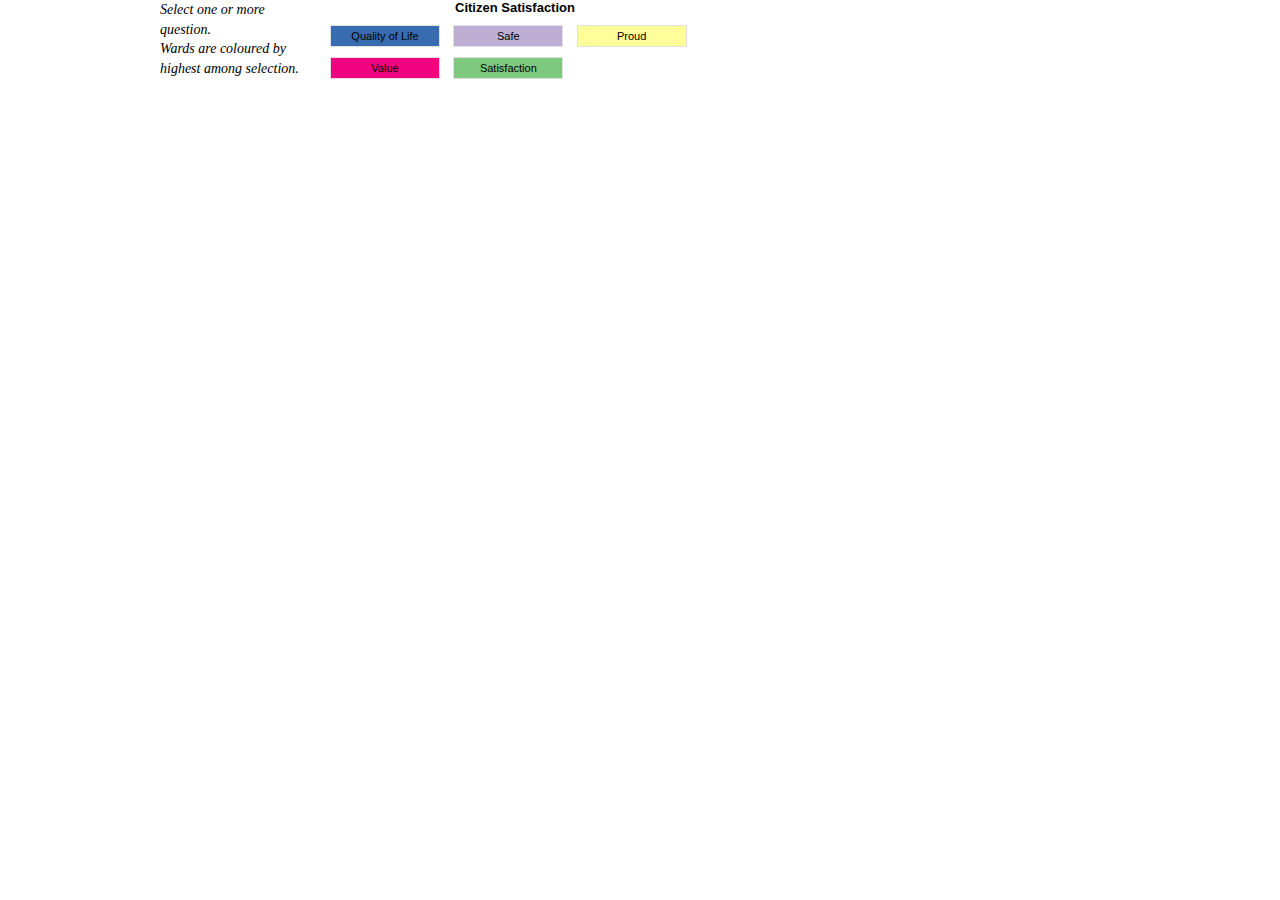
<file: wardsat.html>
<!DOCTYPE html>
<head>
    <title>Ward map fill by housing type</title>
    <link rel="stylesheet" href="style.css" type="text/css" media="screen" />
</head>

<div id="main-wrapper">

    <div id="metrics">
        <div id="instruct"><em>Select one or more question. <br/>Wards are coloured by highest among selection.</em></div>
    <!--    <div id="attributes"> -->
        <div id="housing">
            <h3>Citizen Satisfaction</h3>
            <ul>
         <!--   <li data-metric="attribute1" class="selected attribute1">One</li>
            <li data-metric="attribute2" class="selected attribute2">Two</li>
            <li data-metric="attribute3" class="selected attribute3">Three</li>
            <li data-metric="attribute4" class="selected attribute4">Four</li>
		-->	
			<li data-metric="qol" class="selected qol">Quality of Life</li>
            <li data-metric="safe" class="selected safe">Safe</li>
            <li data-metric="proud" class="selected proud">Proud</li>
            <li data-metric="taxvalue" class="selected taxvalue">Value</li>
            <li data-metric="satoverall" class="selected satoverall">Satisfaction</li>

            </ul>
        </div>
<!--
        <div id="non-motor">
            <h3>Non-motor Vehicle</h3>
            <ul>
                <li data-metric="HC01_EST_VC11" class="selected HC01_EST_VC11">Walk</li>
                <li data-metric="HC01_EST_VC12" class="selected HC01_EST_VC12">Bicycle</li>
                <li data-metric="HC01_EST_VC14" class="selected HC01_EST_VC14">Work from Home</li>
            </ul>
        </div>
-->
        <div class="clr"></div>
    </div><!-- @end #metrics -->

    <div id="tooltip" class="tooltip">
        <h3 class="name"></h3>
        <div data-metric="qol" class="line">
            <div class="qol symbol"></div> Quality of Life 
            <div class="qol_val val"></div>
        </div>
        <div data-metric="safe" class="line">
            <div class="safe symbol"></div> Feel Safe
            <div class="safe_val val"></div>
        </div>
        <div data-metric="proud" class="line">
            <div class="proud symbol"></div> Community Pride
            <div class="proud_val val"></div>
        </div>
        <div data-metric="taxvalue" class="line">
            <div class="taxvalue symbol"></div> Value for Taxes
            <div class="taxvalue_val val"></div>
        </div>
        <div data-metric="satoverall" class="line">
            <div class="satoverall symbol"></div> Overall Satisfaction
            <div class="satoverall_val val"></div>
        </div>
    </div>	
    
</div><!-- @end #main-wrapper -->


<script src="http://d3js.org/d3.v3.min.js"></script>
<script src="http://d3js.org/queue.v1.min.js"></script>
<script src="http://d3js.org/topojson.v1.min.js"></script>

<script>
//var width = 960,
//    height = 600,
//    center = [width / 2, height / 2],
//    defaultFill = "#e0e0e0";

var width = 500,
	height = 700,
	defaultFill = "#e0e0e0",
	active = d3.select(null);
    
var wardByNum = d3.map();

var projection = d3.geo.azimuthalEqualArea()
	.rotate([100, -45,10])
	.center([-9.9,5.16])
	.scale(95000)
	//.scale(500)
	.translate([width/2, height/2])
	;

var path = d3.geo.path()
    .projection(projection);

// Color scale
//var color = d3.scale.linear().domain([0,100]).range(["#ffffff", "#8dd3c7"]).interpolate(d3.interpolateLab);
/*
var baseColors = { 
    "attribute1": d3.scale.linear().domain([0,100]).range(["#ffffff", "#8dd3c7"]).interpolate(d3.interpolateLab),
    "attribute2": d3.scale.linear().domain([0,100]).range(["#ffffff", "#bc80bd"]).interpolate(d3.interpolateLab),
    "attribute3": d3.scale.linear().domain([0,100]).range(["#ffffff", "#bebada"]).interpolate(d3.interpolateLab),
    "attribute4": d3.scale.linear().domain([0,100]).range(["#ffffff", "#fb8072"]).interpolate(d3.interpolateLab),
};

var baseColors = { 
    "SING_FAMLY": d3.scale.linear().domain([0,80]).range(["#ffffff", "#386cb0"]).interpolate(d3.interpolateLab),
    "DUPLEX": d3.scale.linear().domain([0,10]).range(["#ffffff", "#beaed4"]).interpolate(d3.interpolateLab),
    "MULTI_PLEX": d3.scale.linear().domain([0,1]).range(["#ffffff", "#ffff99"]).interpolate(d3.interpolateLab),
    "APARTMENT": d3.scale.linear().domain([0,80]).range(["#ffffff", "#f0027f"]).interpolate(d3.interpolateLab),
    "TOWN_HOUSE": d3.scale.linear().domain([0,20]).range(["#ffffff", "#7fc97f"]).interpolate(d3.interpolateLab),
    "CONV_STRUC": d3.scale.linear().domain([0,10]).range(["#ffffff", "#fdc086"]).interpolate(d3.interpolateLab),
};
*/

var baseColors = { 
    "qol": d3.scale.linear().domain([72,99]).range(["#ffffff", "#386cb0"]).interpolate(d3.interpolateLab),
    "safe": d3.scale.linear().domain([60,99]).range(["#ffffff", "#beaed4"]).interpolate(d3.interpolateLab),
    "proud": d3.scale.linear().domain([64,99]).range(["#ffffff", "#ffff99"]).interpolate(d3.interpolateLab),
    "taxvalue": d3.scale.linear().domain([52,76]).range(["#ffffff", "#f0027f"]).interpolate(d3.interpolateLab),
    "satoverall": d3.scale.linear().domain([64,89]).range(["#ffffff", "#7fc97f"]).interpolate(d3.interpolateLab),
};


var svg = d3.select("body #main-wrapper").append("svg")
    .attr("width", width)
    .attr("height", height);

var g = svg.append("g");

var tooltip = d3.select("#tooltip")
 .attr("class", "tooltip")
 .style("opacity", 0);
 
 /////////////////////
 
 		svg.append("rect")
			.attr("class", "background")
			.attr("width", width)
			.attr("height", height)
			.style("fill", "none")
			.on("click", reset);
			
		//var g = svg.append("g")
		//	.style("stroke-width", "1.5px");

	function clicked(d) {
	  if (active.node() === this) return reset();
	  active.classed("active", false);
	  active = d3.select(this).classed("active", true);

	  var bounds = path.bounds(d),
		  dx = bounds[1][0] - bounds[0][0],
		  dy = bounds[1][1] - bounds[0][1],
		  x = (bounds[0][0] + bounds[1][0]) / 2,
		  y = (bounds[0][1] + bounds[1][1]) / 2,
		  scale = .7 / Math.max(dx / width, dy / height),
		  translate = [width / 2 - scale * x, height / 2 - scale * y];

	  g.transition()
		  .duration(750)
		  .style("stroke-width", 1.5 / scale + "px")
		  .attr("transform", "translate(" + translate + ")scale(" + scale + ")");
	}
	
	function reset() {
	  active.classed("active", false);
	  active = d3.select(null);

	  g.transition()
		  .duration(750)
		  .style("stroke-width", "1.5px")
		  .attr("transform", "");
	}
 
 
 //////////////////////

//var CURR_SELECT = ["attribute1"];
//var CURR_SELECT = ["attribute1","attribute2","attribute3","attribute4"];
//var CURR_SELECT = ["SING_FAMLY","DUPLEX","MULTI_PLEX","APARTMENT","TOWN_HOUSE","CONV_STRUC"];
var CURR_SELECT = ["qol","safe","proud","taxvalue","satoverall"];


// Load data
queue()
    .defer(d3.json, "data/wards.json")
    //.defer(d3.json, "data/us.json")
    //.defer(d3.csv, "data/commute_subset_moe.csv", typeAndSet)
    //.defer(d3.csv, "data/warddatatest.csv", typeAndSet)
    //.defer(d3.csv, "data/CENSUS_WARD_2014.csv", processWardData)
    .defer(d3.tsv, "data/wardsat.tsv", processWardData)
    .await(ready);

// After loading the data...
function ready(error, wards) {

    // County borders
    g.append("g")
        .attr("class", "counties")
        .selectAll("path")
          .data(topojson.feature(wards, wards.objects.collection).features)  //replace "counties" with "collection"
        .enter().append("path")
          .attr("d", path)
		  
		  .on("mouseover", function(d) {
			 d3.select(this).classed("selected", true);
			 tooltip.transition().duration(100)
			   .style("opacity", 1)
			 if (d3.event.pageX > (width - 200)) {
				 tooltip.style("left", (d3.event.pageX - 210) + "px");
			 } else {
				 tooltip.style("left", (d3.event.pageX + 20) + "px")
					  .style("top", (d3.event.pageY -30) + "px");
			 }
			 if (d3.event.pageY > (height - 150)) {
				 tooltip.style("top", (d3.event.pageY -140) + "px");
			 } else {
				 tooltip.style("top", (d3.event.pageY -30) + "px");
			 }

			 //tooltip.select(".name").text(wardByNum.get(d.properties.WARD_NUM)['name']);
			 tooltip.select(".name").text(wardByNum.get(d.properties.WARD_NUM)['LABEL']);
			 tooltip.select(".qol_val.val").text(d3.round(wardByNum.get(d.properties.WARD_NUM)["qol"]) + "%")
			 tooltip.select(".safe_val.val").text(d3.round(wardByNum.get(d.properties.WARD_NUM)["safe"]) + "%")
			 tooltip.select(".proud_val.val").text(d3.round(wardByNum.get(d.properties.WARD_NUM)["proud"]) + "%")
			 tooltip.select(".taxvalue_val.val").text(d3.round(wardByNum.get(d.properties.WARD_NUM)["taxvalue"]) + "%")
			 tooltip.select(".satoverall_val.val").text(d3.round(wardByNum.get(d.properties.WARD_NUM)["satoverall"]) + "%")
		/*	 tooltip.select(".HC01_EST_VC04_val.val").text(d3.round(commuteById.get(d.id)["HC01_EST_VC04"]) + "%")
			 tooltip.select(".HC01_EST_VC05_val.val").text(d3.round(commuteById.get(d.id)["HC01_EST_VC05"]) + "%")
			 tooltip.select(".HC01_EST_VC10_val.val").text(d3.round(commuteById.get(d.id)["HC01_EST_VC10"]) + "%")
			 tooltip.select(".HC01_EST_VC11_val.val").text(d3.round(commuteById.get(d.id)["HC01_EST_VC11"]) + "%")
			 tooltip.select(".HC01_EST_VC12_val.val").text(d3.round(commuteById.get(d.id)["HC01_EST_VC12"]) + "%")
			 tooltip.select(".HC01_EST_VC13_val.val").text(d3.round(commuteById.get(d.id)["HC01_EST_VC13"]) + "%")
			 tooltip.select(".HC01_EST_VC14_val.val").text(d3.round(commuteById.get(d.id)["HC01_EST_VC14"]) + "%")

			 tooltip.select(".HC01_EST_VC04_val.moe").html("&plusmn;" + commuteById.get(d.id)["HC01_MOE_VC04"] + "%")
			 tooltip.select(".HC01_EST_VC05_val.moe").html("&plusmn;" + commuteById.get(d.id)["HC01_MOE_VC05"] + "%")
			 tooltip.select(".HC01_EST_VC10_val.moe").html("&plusmn;" + commuteById.get(d.id)["HC01_MOE_VC10"] + "%")
			 tooltip.select(".HC01_EST_VC11_val.moe").html("&plusmn;" + commuteById.get(d.id)["HC01_MOE_VC11"] + "%")
			 tooltip.select(".HC01_EST_VC12_val.moe").html("&plusmn;" + commuteById.get(d.id)["HC01_MOE_VC12"] + "%")
			 tooltip.select(".HC01_EST_VC13_val.moe").html("&plusmn;" + commuteById.get(d.id)["HC01_MOE_VC13"] + "%")
			 tooltip.select(".HC01_EST_VC14_val.moe").html("&plusmn;" + commuteById.get(d.id)["HC01_MOE_VC14"] + "%")
		*/
		   })
		.on("mouseout", function() {
			d3.select(this).classed("selected", false);
			tooltip.transition().duration(300)
			  .style("opacity", 0);
			})
		.on("click", clicked)
		;
	
					/*			var wards = g.selectAll(".ward") // create SVG path element
								.data(topojson.feature(
									wardGeom,wardGeom.objects.collection).features)
								.enter() //create elements for each community
								.append("path") // append elements to svg
								.attr("class", "wards") //class name for styling  -- use "community" for ugly colours to distinguish from above.
								.attr("id", function(d) { return "YYC" + d.properties.WARD_NUM })
								.attr("d", path) //project data as geometry in svg
								//.style("fill", function(d) {return commTypeColors[d.properties.CLASS]})
								.style("fill", "grey")
								.style("stroke-width", ".5px")
								  //.attr("class", "feature") //Adding these two lines
								  .on("click", clicked)		//for click-zoom...
								.on("mouseover", highlight)
								.on("mouseout", dehighlight)
								.on("mousemove", moveLabel)
								.append("desc")
									.text(function(d) {
										return "grey"})
										//return commTypeColors[d.properties.CLASS]})
								;
						*/
    // State borders
    g.append("path")
        .datum(topojson.mesh(wards, wards.objects.collection, function(a, b) { return a !== b; }))
        .attr("class", "states")
        .attr("d", path);
    
    // Update county fill colors based on current selection
    updateClasses();
	
    // Make filter buttons interactive
    d3.selectAll("#metrics li")
        .on("click", function() {
            var item = d3.select(this);
            if (item.classed("selected")) {
                item.attr("class", "");
                removeFromArray(CURR_SELECT, item.attr("data-metric"));
                
            } else {
                item.classed("selected " + item.attr("data-metric"), true);
                CURR_SELECT.push(item.attr("data-metric"));
            }

            updateClasses();
        });

}


function updateClasses() {
    svg.selectAll(".counties path")
    //    .attr("fill", function(d) { return color(wardByNum.get(d.properties.WARD_NUM).attribute1); });
        .attr("fill", function(d) { return colorByGreatest(d.properties.WARD_NUM); });
	//	.attr("fill", function(d) {  console.log(d.properties.WARD_NUM); })
		;
}

function colorByGreatest(WARD_NUM) {
    
    var wardObject = wardByNum.get(WARD_NUM);

    if (typeof wardObject !== "undefined") {
        var values = [];
        for (var i = 0; i < CURR_SELECT.length; i++) {
            values.push(wardObject[CURR_SELECT[i]]);
        }
        var maxValue = d3.max(values);
        var maxIndex = values.indexOf(maxValue);
        var metric = CURR_SELECT[maxIndex];
		//return baseColors[metric](maxValue); IF ELSE BELOW TO DEAL WITH CHOOSING NONE
		if (metric === undefined){ return defaultFill; }
			else { return baseColors[metric](maxValue); }
    } 
    
    else {
        return "#ffffff";
    }
    
}

function typeAndSet(d) {
	d.attribute1 = +d.attribute1;
	d.attribute2 = +d.attribute2;
	d.attribute3 = +d.attribute3;
	d.attribute4 = +d.attribute4;
	wardByNum.set(d.WARD_NUM, d);
}

function processWardData(d) {

	d.qol = +d.qol;
	d.safe = +d.safe;
	d.proud = +d.proud;
	d.taxvalue = +d.taxvalue;
	d.satoverall = +d.satoverall;
	wardByNum.set(d.WARD_NUM, d);
}

// Removes values from an array
function removeFromArray(arr) {
    var what, a = arguments, L = a.length, ax;
    while (L > 1 && arr.length) {
        what = a[--L];
        while ((ax= arr.indexOf(what)) !== -1) {
            arr.splice(ax, 1);
        }
    }
    return arr;
}

</script>
</file>
<file: style.css>
/* Normalize */
body, div, dl, dt, dd, ul, ol, li, h1, h2, h3, h4, h5, h6, pre, form, fieldset, input, p, blockquote, th, td, legend {
	margin: 0;
	padding: 0;
}
h1,h2,h3,h4,h5,h6 { font-family: Arial, Helvetica, sans-serif; font-weight: bold; font-size: 100%; }
address, caption, cite, code, dfn, th, var { font-style: normal; font-weight: normal; }
table { border-collapse: collapse; border-spacing: 0; }
fieldset,img { border: 0; }
caption,th { text-align: left; }
/* @end */


#main-wrapper {
    width: 960px;
    margin: 0 auto;
}
#metrics { width: 920px; margin: 0 auto 15px 0; font-family: Helvetica, sans-serif; }
#metrics #instruct { 
    text-align: left; 
    margin-bottom: 10px;
    margin-right: 20px; 
    float: left; 
    /*width: 210px;*/ 
    width: 150px; 
    font-size: 14px; 
    line-height: 1.4em;
    font-family: Georgia, serif;
}
#metrics h3 { font-size: 13px; font-family: Helvetica, sans-serif; text-align: center; margin-bottom: 0; }
#metrics ul { font-size: 12px; font-family: Helvetica, sans-serif; margin-left: 0; padding: 0; }
#metrics ul li { 
    list-style: none; 
    margin: 10px 10px 0 0; 
    padding: 4px 0; 
    display: inline-block;
    width: 108px;
    /*background: #e0e0e0;*/
    cursor: pointer;
    text-align: center;
    font-size: 11px;
    border: 1px solid #e0e0e0;
}
#metrics ul li.bottom { margin-bottom: 0; }
#metrics #housing { width: 370px; float: left; margin-right: 15px; }
#metrics #attributes { width: 250px; float: left; margin-right: 15px; }
#metrics #motor { width: 250px; float: left; border-right: 1px solid #ccc; margin-right: 15px; }
#metrics #non-motor { width: 250px; float: left; padding-left: 5px;  }
#metrics .block-button { width: 80px; display: block; float:left; clear:both; }
div.tooltip {
    position: absolute;
    text-align: left;
    width: 170px;
    padding: 10px;
    font-size: 10px;
    font-family: Helvetica, sans-serif;
    background: #ffffff;
    pointer-events: none;
    opacity: 0;
	border: 1px solid #797979;
	border-radius: 5px;
}
div.tooltip h3 { 
  font-size: 12px; margin: 0 0 7px 0; 
  line-height: 1.2em;
}
div.tooltip .line { clear: both; margin-top: 3px; font-size: 11px; }
div.tooltip .symbol { float: left; width: 6px; height: 6px; margin: 3px 4px 0 0; }
div.tooltip .valmoe { float: right; width: 25px; text-align: right; margin-right: 4px; }
div.tooltip .per { float: right; width: 25px; text-align: right; margin-right: 4px; }
div.tooltip .val { float: right; color: #aaa; width: 30px; text-align: right; }
.overlay {
  fill: none;
  pointer-events: all;
}
.button { fill: #000; }
.counties {
  fill: #e0e0e0;
}
.states {
  fill: none;
  stroke: #fff;
  stroke-width: 1.5px;
  stroke-linejoin: round;
}

.counties path.selected {
    /*stroke: #000;
    stroke-width: 0.5px;*/
	fill: #e0e0e0;
}


path.qol, #metrics ul li.selected.qol, .tooltip .qol { fill: #386cb0; background: #386cb0; }
path.safe, #metrics ul li.selected.safe, .tooltip .safe { fill: #beaed4; background: #beaed4; }
path.proud, #metrics ul li.selected.proud, .tooltip .proud { fill: #ffff99; background: #ffff99; }
path.taxvalue, #metrics ul li.selected.taxvalue, .tooltip .taxvalue { fill: #f0027f; background: #f0027f; } 
path.satoverall, #metrics ul li.selected.satoverall, .tooltip .satoverall { fill: #7fc97f; background: #7fc97f; } 

path.SING_FAMLY, #metrics ul li.selected.SING_FAMLY, .tooltip .SING_FAMLY { fill: #386cb0; background: #386cb0; }
path.DUPLEX, #metrics ul li.selected.DUPLEX, .tooltip .DUPLEX { fill: #beaed4; background: #beaed4; }
path.MULTI_PLEX, #metrics ul li.selected.MULTI_PLEX, .tooltip .MULTI_PLEX { fill: #ffff99; background: #ffff99; }
path.APARTMENT, #metrics ul li.selected.APARTMENT, .tooltip .APARTMENT { fill: #f0027f; background: #f0027f; } 
path.TOWN_HOUSE, #metrics ul li.selected.TOWN_HOUSE, .tooltip .TOWN_HOUSE { fill: #7fc97f; background: #7fc97f; } 
path.CONV_STRUC, #metrics ul li.selected.CONV_STRUC, .tooltip .CONV_STRUC { fill: #fdc086; background: #fdc086; } 

path.SING_FAMLY, #metrics ul li.selected.SING_FAMLY_per, .tooltip .SING_FAMLY { fill: #386cb0; background: #386cb0; }
path.DUPLEX, #metrics ul li.selected.DUPLEX_per, .tooltip .DUPLEX { fill: #beaed4; background: #beaed4; }
path.MULTI_PLEX, #metrics ul li.selected.MULTI_PLEX_per, .tooltip .MULTI_PLEX { fill: #ffff99; background: #ffff99; }
path.APARTMENT, #metrics ul li.selected.APARTMENT_per, .tooltip .APARTMENT { fill: #f0027f; background: #f0027f; } 
path.TOWN_HOUSE, #metrics ul li.selected.TOWN_HOUSE_per, .tooltip .TOWN_HOUSE { fill: #7fc97f; background: #7fc97f; } 
path.CONV_STRUC, #metrics ul li.selected.CONV_STRUC_per, .tooltip .CONV_STRUC { fill: #fdc086; background: #fdc086; } 

path.attribute1, #metrics ul li.selected.attribute1, .tooltip .attribute1 { fill: #8dd3c7; background: #8dd3c7; }
path.attribute2, #metrics ul li.selected.attribute2, .tooltip .attribute2 { fill: #bc80bd; background: #bc80bd; }
path.attribute3, #metrics ul li.selected.attribute3, .tooltip .attribute3 { fill: #bebada; background: #bebada; }
path.attribute4, #metrics ul li.selected.attribute4, .tooltip .attribute4 { fill: #fb8072; background: #fb8072; }
path.NODATA{ fill: #fff; }


.clr { clear: both; }

#chart-wrapper {
	/*float: left;*/
}
.chart rect {
  fill: steelblue;
}

.chart text {
  fill: black;
  font: 10px sans-serif;
  text-anchor: middle;
}

div.bartip {
    position: absolute;
    text-align: left;
    /*width: 170px;*/
    padding: 10px;
    font-size: 10px;
    font-family: Helvetica, sans-serif;
    background: #ffffff;
    pointer-events: none;
    opacity: 0;
	border: 1px solid #797979;
	border-radius: 5px;
}
div.bartip h3 { 
  font-size: 12px; margin: 0 0 7px 0; 
  line-height: 1.2em;
}
</file>
